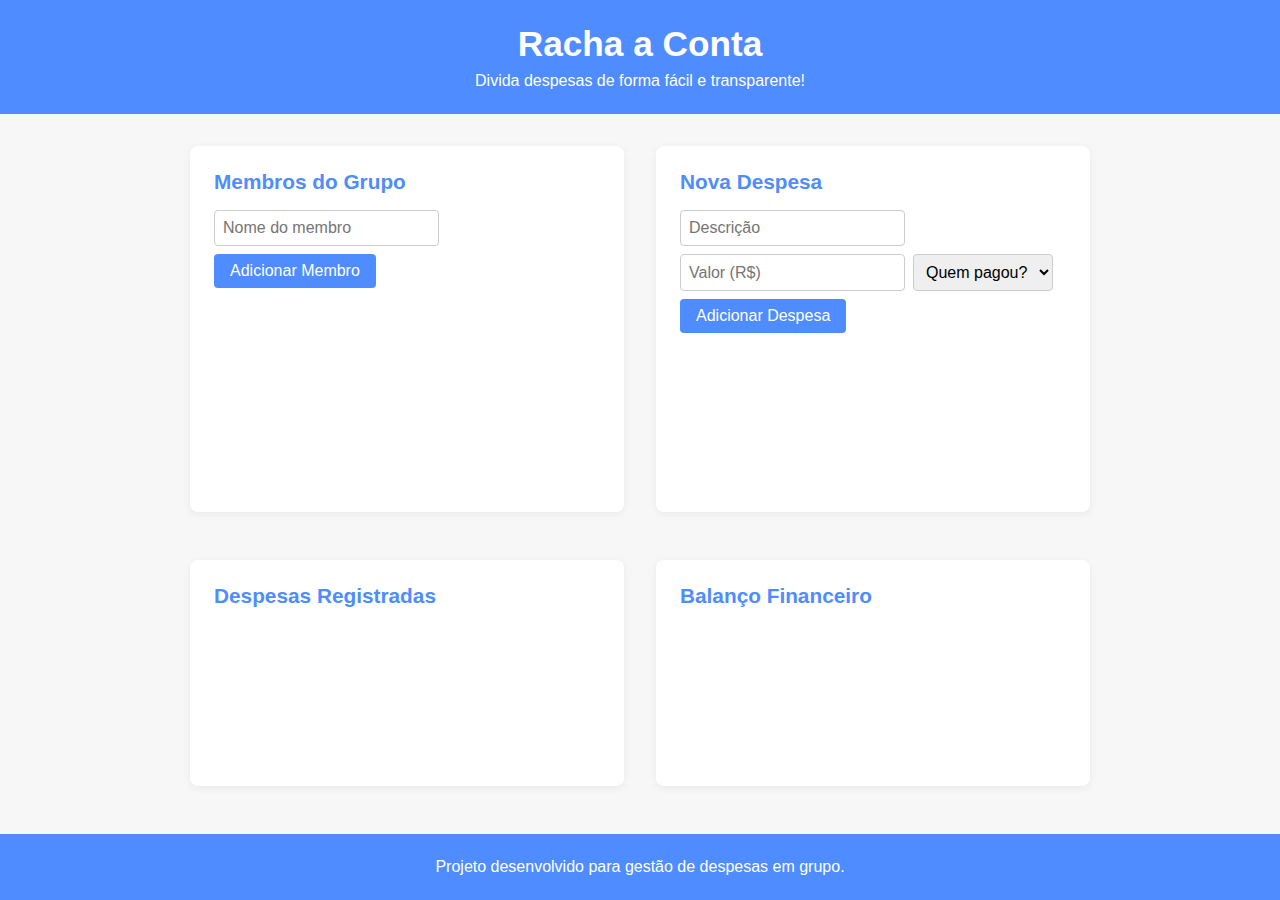
<file: index.html>
<!DOCTYPE html>
<html lang="pt-BR">
<head>
    <meta charset="UTF-8">
    <meta name="viewport" content="width=device-width, initial-scale=1.0">
    <title>Racha a Conta</title>
    <link rel="stylesheet" href="style.css">
</head>
<body>
    <header>
        <h1>Racha a Conta</h1>
        <p>Divida despesas de forma fácil e transparente!</p>
    </header>
    <main>
        <section id="membros-section">
            <h2>Membros do Grupo</h2>
            <form id="form-membro">
                <input type="text" id="nome-membro" placeholder="Nome do membro" required>
                <button type="submit">Adicionar Membro</button>
            </form>
            <ul id="lista-membros"></ul>
        </section>
        <section id="despesas-section">
            <h2>Nova Despesa</h2>
            <form id="form-despesa">
                <input type="text" id="descricao-despesa" placeholder="Descrição" required>
                <input type="number" id="valor-despesa" placeholder="Valor (R$)" min="0.01" step="0.01" required>
                <select id="pagador-despesa" required>
                    <option value="">Quem pagou?</option>
                </select>
                <button type="submit">Adicionar Despesa</button>
            </form>
        </section>
        <section id="lista-despesas-section">
            <h2>Despesas Registradas</h2>
            <ul id="lista-despesas"></ul>
        </section>
        <section id="balanco-section">
            <h2>Balanço Financeiro</h2>
            <div id="balanco"></div>
        </section>
    </main>
    <footer>
        <p>Projeto desenvolvido para gestão de despesas em grupo.</p>
    </footer>
    <script src="api-config.js"></script>
    <script src="script.js"></script>
</body>
</html>
</file>
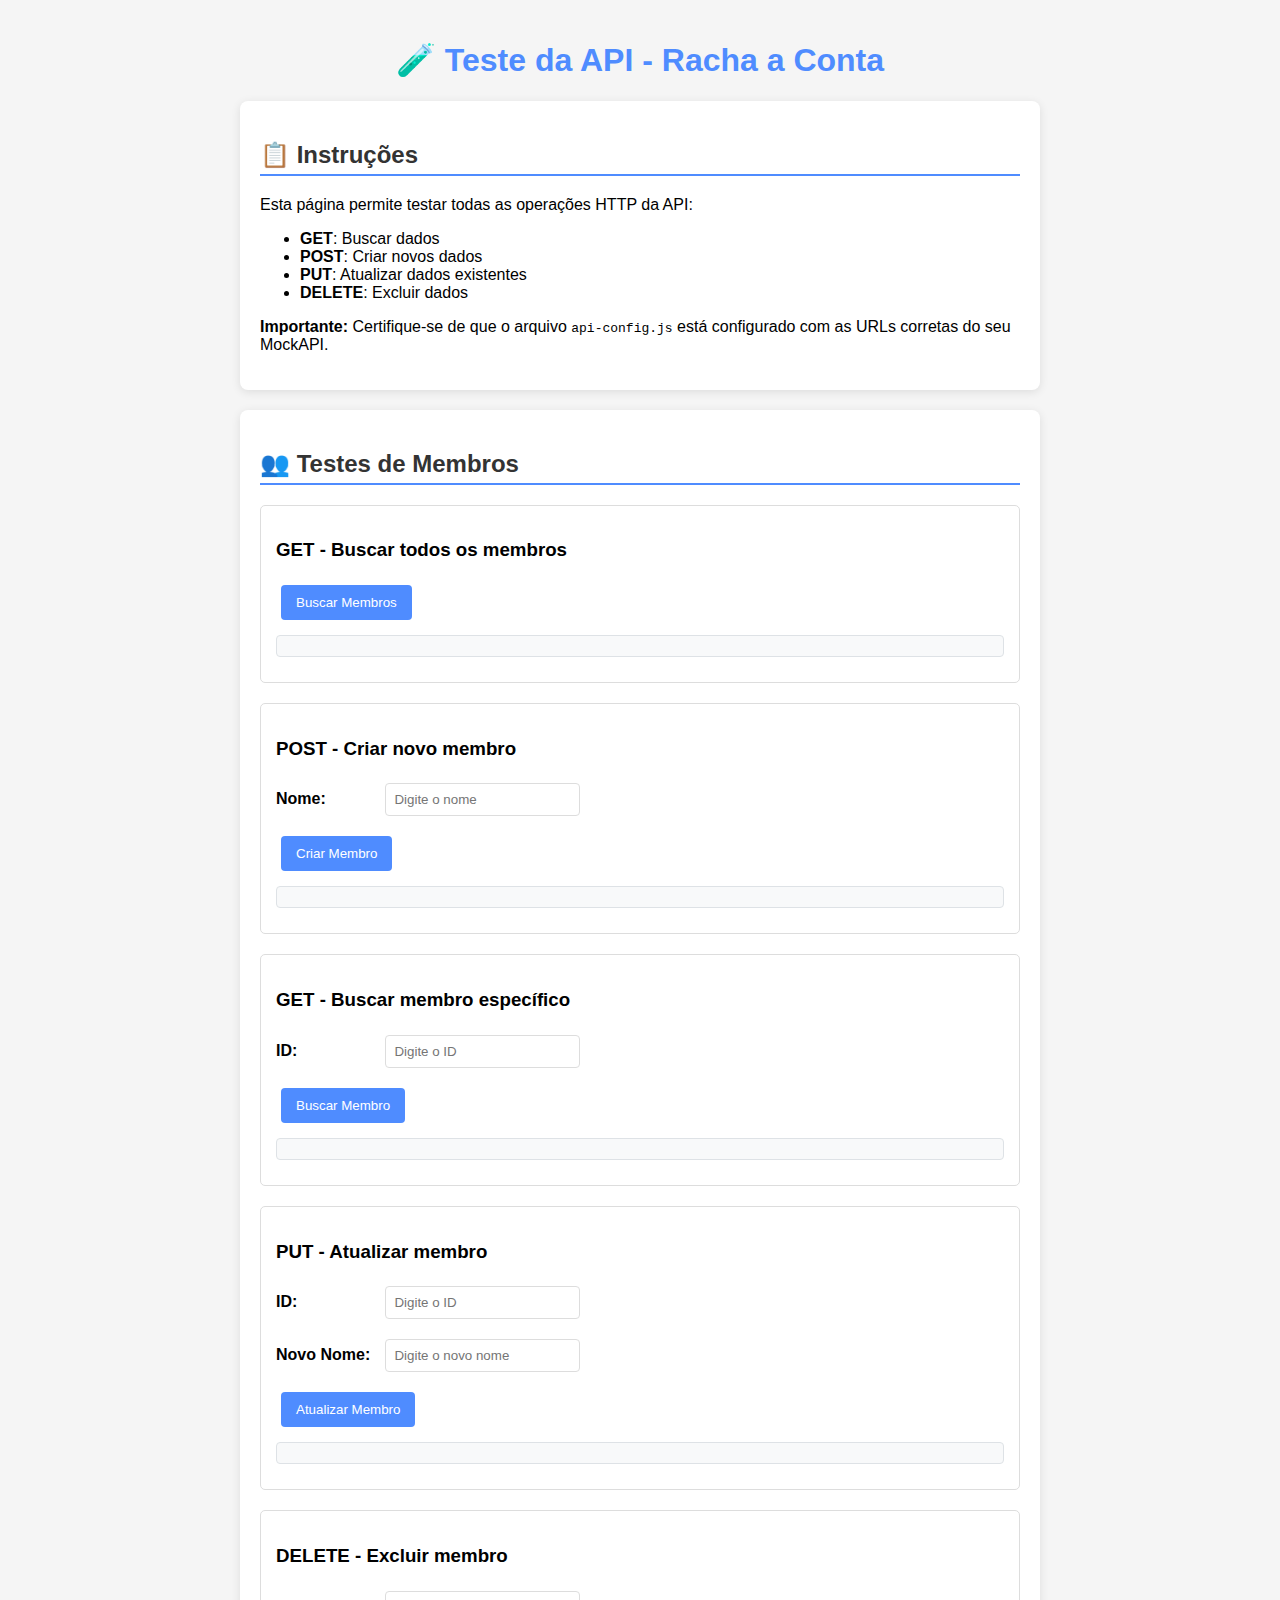
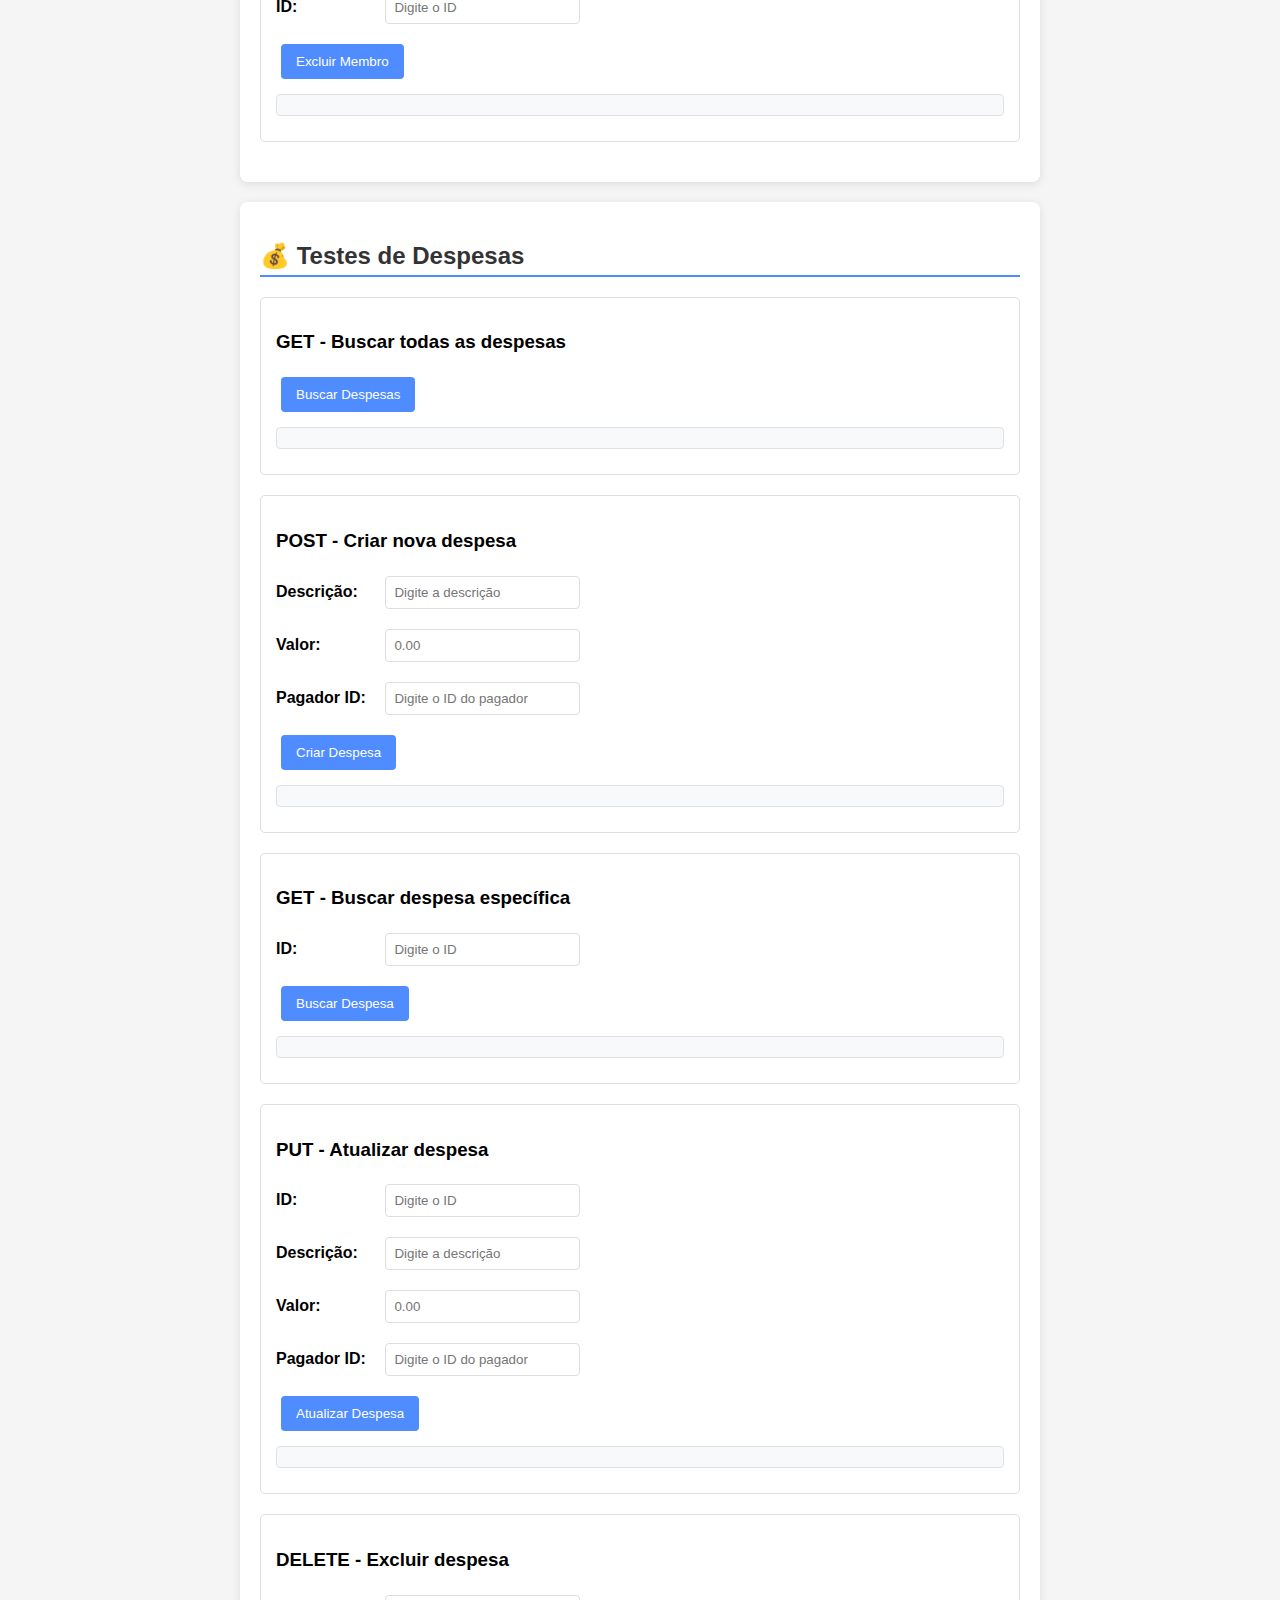
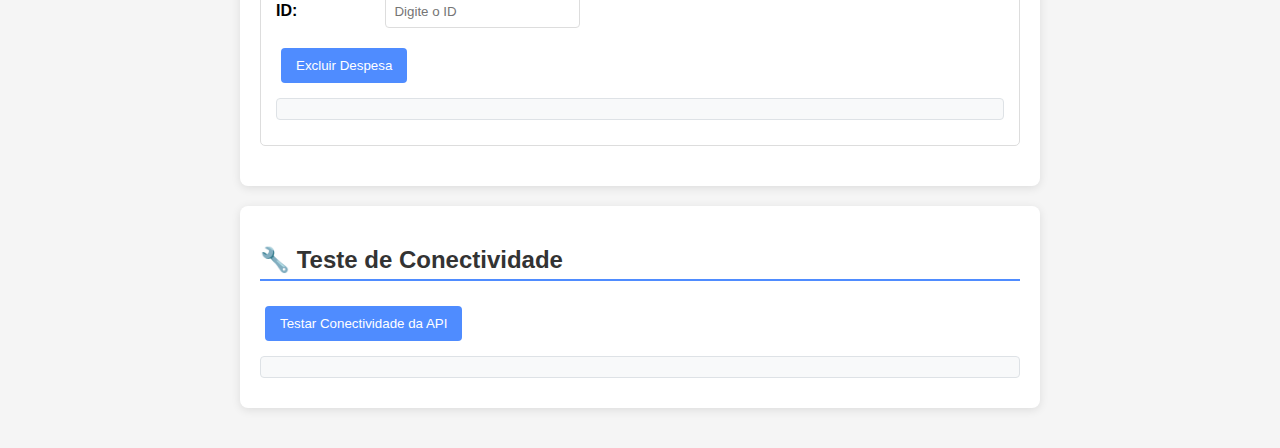
<file: test-api.html>
<!DOCTYPE html>
<html lang="pt-BR">
<head>
    <meta charset="UTF-8">
    <meta name="viewport" content="width=device-width, initial-scale=1.0">
    <title>Teste da API - Racha a Conta</title>
    <style>
        body {
            font-family: Arial, sans-serif;
            max-width: 800px;
            margin: 0 auto;
            padding: 20px;
            background: #f5f5f5;
        }
        .container {
            background: white;
            padding: 20px;
            border-radius: 8px;
            box-shadow: 0 2px 10px rgba(0,0,0,0.1);
            margin-bottom: 20px;
        }
        h1 {
            color: #4f8cff;
            text-align: center;
        }
        h2 {
            color: #333;
            border-bottom: 2px solid #4f8cff;
            padding-bottom: 5px;
        }
        .test-section {
            margin: 20px 0;
            padding: 15px;
            border: 1px solid #ddd;
            border-radius: 5px;
        }
        button {
            background: #4f8cff;
            color: white;
            border: none;
            padding: 10px 15px;
            border-radius: 4px;
            cursor: pointer;
            margin: 5px;
        }
        button:hover {
            background: #2563c9;
        }
        .result {
            background: #f8f9fa;
            border: 1px solid #dee2e6;
            border-radius: 4px;
            padding: 10px;
            margin: 10px 0;
            font-family: monospace;
            white-space: pre-wrap;
        }
        .error {
            background: #f8d7da;
            border-color: #f5c6cb;
            color: #721c24;
        }
        .success {
            background: #d4edda;
            border-color: #c3e6cb;
            color: #155724;
        }
        input, select {
            padding: 8px;
            margin: 5px;
            border: 1px solid #ddd;
            border-radius: 4px;
        }
        .form-group {
            margin: 10px 0;
        }
        label {
            display: inline-block;
            width: 100px;
            font-weight: bold;
        }
    </style>
</head>
<body>
    <h1>🧪 Teste da API - Racha a Conta</h1>
    
    <div class="container">
        <h2>📋 Instruções</h2>
        <p>Esta página permite testar todas as operações HTTP da API:</p>
        <ul>
            <li><strong>GET</strong>: Buscar dados</li>
            <li><strong>POST</strong>: Criar novos dados</li>
            <li><strong>PUT</strong>: Atualizar dados existentes</li>
            <li><strong>DELETE</strong>: Excluir dados</li>
        </ul>
        <p><strong>Importante:</strong> Certifique-se de que o arquivo <code>api-config.js</code> está configurado com as URLs corretas do seu MockAPI.</p>
    </div>

    <div class="container">
        <h2>👥 Testes de Membros</h2>
        
        <div class="test-section">
            <h3>GET - Buscar todos os membros</h3>
            <button onclick="testGetMembros()">Buscar Membros</button>
            <div id="result-get-membros" class="result"></div>
        </div>

        <div class="test-section">
            <h3>POST - Criar novo membro</h3>
            <div class="form-group">
                <label>Nome:</label>
                <input type="text" id="nome-membro" placeholder="Digite o nome">
            </div>
            <button onclick="testCreateMembro()">Criar Membro</button>
            <div id="result-create-membro" class="result"></div>
        </div>

        <div class="test-section">
            <h3>GET - Buscar membro específico</h3>
            <div class="form-group">
                <label>ID:</label>
                <input type="text" id="id-membro-get" placeholder="Digite o ID">
            </div>
            <button onclick="testGetMembro()">Buscar Membro</button>
            <div id="result-get-membro" class="result"></div>
        </div>

        <div class="test-section">
            <h3>PUT - Atualizar membro</h3>
            <div class="form-group">
                <label>ID:</label>
                <input type="text" id="id-membro-update" placeholder="Digite o ID">
            </div>
            <div class="form-group">
                <label>Novo Nome:</label>
                <input type="text" id="nome-membro-update" placeholder="Digite o novo nome">
            </div>
            <button onclick="testUpdateMembro()">Atualizar Membro</button>
            <div id="result-update-membro" class="result"></div>
        </div>

        <div class="test-section">
            <h3>DELETE - Excluir membro</h3>
            <div class="form-group">
                <label>ID:</label>
                <input type="text" id="id-membro-delete" placeholder="Digite o ID">
            </div>
            <button onclick="testDeleteMembro()">Excluir Membro</button>
            <div id="result-delete-membro" class="result"></div>
        </div>
    </div>

    <div class="container">
        <h2>💰 Testes de Despesas</h2>
        
        <div class="test-section">
            <h3>GET - Buscar todas as despesas</h3>
            <button onclick="testGetDespesas()">Buscar Despesas</button>
            <div id="result-get-despesas" class="result"></div>
        </div>

        <div class="test-section">
            <h3>POST - Criar nova despesa</h3>
            <div class="form-group">
                <label>Descrição:</label>
                <input type="text" id="descricao-despesa" placeholder="Digite a descrição">
            </div>
            <div class="form-group">
                <label>Valor:</label>
                <input type="number" id="valor-despesa" placeholder="0.00" step="0.01">
            </div>
            <div class="form-group">
                <label>Pagador ID:</label>
                <input type="text" id="pagador-id" placeholder="Digite o ID do pagador">
            </div>
            <button onclick="testCreateDespesa()">Criar Despesa</button>
            <div id="result-create-despesa" class="result"></div>
        </div>

        <div class="test-section">
            <h3>GET - Buscar despesa específica</h3>
            <div class="form-group">
                <label>ID:</label>
                <input type="text" id="id-despesa-get" placeholder="Digite o ID">
            </div>
            <button onclick="testGetDespesa()">Buscar Despesa</button>
            <div id="result-get-despesa" class="result"></div>
        </div>

        <div class="test-section">
            <h3>PUT - Atualizar despesa</h3>
            <div class="form-group">
                <label>ID:</label>
                <input type="text" id="id-despesa-update" placeholder="Digite o ID">
            </div>
            <div class="form-group">
                <label>Descrição:</label>
                <input type="text" id="descricao-despesa-update" placeholder="Digite a descrição">
            </div>
            <div class="form-group">
                <label>Valor:</label>
                <input type="number" id="valor-despesa-update" placeholder="0.00" step="0.01">
            </div>
            <div class="form-group">
                <label>Pagador ID:</label>
                <input type="text" id="pagador-id-update" placeholder="Digite o ID do pagador">
            </div>
            <button onclick="testUpdateDespesa()">Atualizar Despesa</button>
            <div id="result-update-despesa" class="result"></div>
        </div>

        <div class="test-section">
            <h3>DELETE - Excluir despesa</h3>
            <div class="form-group">
                <label>ID:</label>
                <input type="text" id="id-despesa-delete" placeholder="Digite o ID">
            </div>
            <button onclick="testDeleteDespesa()">Excluir Despesa</button>
            <div id="result-delete-despesa" class="result"></div>
        </div>
    </div>

    <div class="container">
        <h2>🔧 Teste de Conectividade</h2>
        <button onclick="testConectividade()">Testar Conectividade da API</button>
        <div id="result-conectividade" class="result"></div>
    </div>

    <script src="api-config.js"></script>
    <script>
        // Funções de teste para membros
        async function testGetMembros() {
            const resultDiv = document.getElementById('result-get-membros');
            try {
                const membros = await API.getMembros();
                resultDiv.className = 'result success';
                resultDiv.textContent = JSON.stringify(membros, null, 2);
            } catch (error) {
                resultDiv.className = 'result error';
                resultDiv.textContent = `Erro: ${error.message}`;
            }
        }

        async function testCreateMembro() {
            const resultDiv = document.getElementById('result-create-membro');
            const nome = document.getElementById('nome-membro').value;
            if (!nome) {
                resultDiv.className = 'result error';
                resultDiv.textContent = 'Erro: Nome é obrigatório';
                return;
            }
            try {
                const membro = await API.createMembro(nome);
                resultDiv.className = 'result success';
                resultDiv.textContent = JSON.stringify(membro, null, 2);
                document.getElementById('nome-membro').value = '';
            } catch (error) {
                resultDiv.className = 'result error';
                resultDiv.textContent = `Erro: ${error.message}`;
            }
        }

        async function testGetMembro() {
            const resultDiv = document.getElementById('result-get-membro');
            const id = document.getElementById('id-membro-get').value;
            if (!id) {
                resultDiv.className = 'result error';
                resultDiv.textContent = 'Erro: ID é obrigatório';
                return;
            }
            try {
                const membro = await API.getMembro(id);
                resultDiv.className = 'result success';
                resultDiv.textContent = JSON.stringify(membro, null, 2);
            } catch (error) {
                resultDiv.className = 'result error';
                resultDiv.textContent = `Erro: ${error.message}`;
            }
        }

        async function testUpdateMembro() {
            const resultDiv = document.getElementById('result-update-membro');
            const id = document.getElementById('id-membro-update').value;
            const nome = document.getElementById('nome-membro-update').value;
            if (!id || !nome) {
                resultDiv.className = 'result error';
                resultDiv.textContent = 'Erro: ID e nome são obrigatórios';
                return;
            }
            try {
                const membro = await API.updateMembro(id, nome);
                resultDiv.className = 'result success';
                resultDiv.textContent = JSON.stringify(membro, null, 2);
            } catch (error) {
                resultDiv.className = 'result error';
                resultDiv.textContent = `Erro: ${error.message}`;
            }
        }

        async function testDeleteMembro() {
            const resultDiv = document.getElementById('result-delete-membro');
            const id = document.getElementById('id-membro-delete').value;
            if (!id) {
                resultDiv.className = 'result error';
                resultDiv.textContent = 'Erro: ID é obrigatório';
                return;
            }
            try {
                const result = await API.deleteMembro(id);
                resultDiv.className = 'result success';
                resultDiv.textContent = `Membro excluído com sucesso: ${result}`;
            } catch (error) {
                resultDiv.className = 'result error';
                resultDiv.textContent = `Erro: ${error.message}`;
            }
        }

        // Funções de teste para despesas
        async function testGetDespesas() {
            const resultDiv = document.getElementById('result-get-despesas');
            try {
                const despesas = await API.getDespesas();
                resultDiv.className = 'result success';
                resultDiv.textContent = JSON.stringify(despesas, null, 2);
            } catch (error) {
                resultDiv.className = 'result error';
                resultDiv.textContent = `Erro: ${error.message}`;
            }
        }

        async function testCreateDespesa() {
            const resultDiv = document.getElementById('result-create-despesa');
            const descricao = document.getElementById('descricao-despesa').value;
            const valor = document.getElementById('valor-despesa').value;
            const pagadorId = document.getElementById('pagador-id').value;
            if (!descricao || !valor || !pagadorId) {
                resultDiv.className = 'result error';
                resultDiv.textContent = 'Erro: Todos os campos são obrigatórios';
                return;
            }
            try {
                const despesa = await API.createDespesa(descricao, valor, pagadorId);
                resultDiv.className = 'result success';
                resultDiv.textContent = JSON.stringify(despesa, null, 2);
                document.getElementById('descricao-despesa').value = '';
                document.getElementById('valor-despesa').value = '';
                document.getElementById('pagador-id').value = '';
            } catch (error) {
                resultDiv.className = 'result error';
                resultDiv.textContent = `Erro: ${error.message}`;
            }
        }

        async function testGetDespesa() {
            const resultDiv = document.getElementById('result-get-despesa');
            const id = document.getElementById('id-despesa-get').value;
            if (!id) {
                resultDiv.className = 'result error';
                resultDiv.textContent = 'Erro: ID é obrigatório';
                return;
            }
            try {
                const despesa = await API.getDespesa(id);
                resultDiv.className = 'result success';
                resultDiv.textContent = JSON.stringify(despesa, null, 2);
            } catch (error) {
                resultDiv.className = 'result error';
                resultDiv.textContent = `Erro: ${error.message}`;
            }
        }

        async function testUpdateDespesa() {
            const resultDiv = document.getElementById('result-update-despesa');
            const id = document.getElementById('id-despesa-update').value;
            const descricao = document.getElementById('descricao-despesa-update').value;
            const valor = document.getElementById('valor-despesa-update').value;
            const pagadorId = document.getElementById('pagador-id-update').value;
            if (!id || !descricao || !valor || !pagadorId) {
                resultDiv.className = 'result error';
                resultDiv.textContent = 'Erro: Todos os campos são obrigatórios';
                return;
            }
            try {
                const despesa = await API.updateDespesa(id, descricao, valor, pagadorId);
                resultDiv.className = 'result success';
                resultDiv.textContent = JSON.stringify(despesa, null, 2);
            } catch (error) {
                resultDiv.className = 'result error';
                resultDiv.textContent = `Erro: ${error.message}`;
            }
        }

        async function testDeleteDespesa() {
            const resultDiv = document.getElementById('result-delete-despesa');
            const id = document.getElementById('id-despesa-delete').value;
            if (!id) {
                resultDiv.className = 'result error';
                resultDiv.textContent = 'Erro: ID é obrigatório';
                return;
            }
            try {
                const result = await API.deleteDespesa(id);
                resultDiv.className = 'result success';
                resultDiv.textContent = `Despesa excluída com sucesso: ${result}`;
            } catch (error) {
                resultDiv.className = 'result error';
                resultDiv.textContent = `Erro: ${error.message}`;
            }
        }

        // Teste de conectividade
        async function testConectividade() {
            const resultDiv = document.getElementById('result-conectividade');
            try {
                const membros = await API.getMembros();
                resultDiv.className = 'result success';
                resultDiv.textContent = `✅ API conectada com sucesso!\n\nURLs configuradas:\n- Membros: ${API_MEMBROS}\n- Despesas: ${API_DESPESAS}\n\nMembros encontrados: ${membros.length}`;
            } catch (error) {
                resultDiv.className = 'result error';
                resultDiv.textContent = `❌ Erro de conectividade: ${error.message}\n\nVerifique:\n1. Se as URLs estão corretas\n2. Se o MockAPI está funcionando\n3. Se há conexão com a internet`;
            }
        }
    </script>
</body>
</html>
</file>
<file: style.css>
/* Reset básico */
* {
    margin: 0;
    padding: 0;
    box-sizing: border-box;
}

body {
    font-family: 'Segoe UI', Arial, sans-serif;
    background: #f7f7f7;
    color: #222;
    min-height: 100vh;
    display: flex;
    flex-direction: column;
}

header, footer {
    background: #4f8cff;
    color: #fff;
    text-align: center;
    padding: 1.5rem 1rem;
}

main {
    flex: 1;
    width: 100%;
    max-width: 900px;
    margin: 2rem auto;
    display: grid;
    grid-template-columns: 1fr 1fr;
    gap: 2rem;
}

section {
    background: #fff;
    border-radius: 8px;
    box-shadow: 0 2px 8px rgba(0,0,0,0.06);
    padding: 1.5rem;
    margin-bottom: 1rem;
}

h1 {
    font-size: 2.2rem;
    margin-bottom: 0.5rem;
}

h2 {
    font-size: 1.3rem;
    margin-bottom: 1rem;
    color: #4f8cff;
}

h4 {
    color: #4f8cff;
    margin: 0.5rem 0;
}

form {
    display: flex;
    gap: 0.5rem;
    flex-wrap: wrap;
    margin-bottom: 1rem;
}

input, select, button {
    padding: 0.5rem;
    border-radius: 4px;
    border: 1px solid #ccc;
    font-size: 1rem;
}

button {
    background: #4f8cff;
    color: #fff;
    border: none;
    cursor: pointer;
    transition: background 0.2s;
    padding: 0.5rem 1rem;
}

button:hover {
    background: #2563c9;
}

ul {
    list-style: none;
}

#lista-membros li, #lista-despesas li {
    display: flex;
    justify-content: space-between;
    align-items: center;
    padding: 0.5rem 0;
    border-bottom: 1px solid #eee;
}

#lista-membros li:last-child, #lista-despesas li:last-child {
    border-bottom: none;
}

/* Estilos para ações de membros e despesas */
.acoes-membro, .acoes-despesa {
    display: flex;
    gap: 0.5rem;
}

.btn-editar, .btn-excluir {
    padding: 0.3rem 0.6rem;
    font-size: 0.8rem;
    border-radius: 3px;
}

.btn-editar {
    background: #28a745;
}

.btn-editar:hover {
    background: #218838;
}

.btn-excluir {
    background: #dc3545;
}

.btn-excluir:hover {
    background: #c82333;
}

/* Estilos para informações de despesa */
.info-despesa {
    display: flex;
    flex-direction: column;
    gap: 0.2rem;
    flex: 1;
}

.info-despesa .descricao {
    font-weight: bold;
}

.info-despesa .valor {
    color: #28a745;
    font-weight: bold;
}

.info-despesa .pagador {
    font-size: 0.9rem;
    color: #666;
}

/* Modal */
.modal {
    position: fixed;
    top: 0;
    left: 0;
    width: 100%;
    height: 100%;
    background: rgba(0, 0, 0, 0.5);
    display: flex;
    justify-content: center;
    align-items: center;
    z-index: 1000;
}

.modal-content {
    background: #fff;
    padding: 2rem;
    border-radius: 8px;
    box-shadow: 0 4px 20px rgba(0, 0, 0, 0.3);
    max-width: 500px;
    width: 90%;
}

.modal-content h3 {
    margin-bottom: 1rem;
    color: #4f8cff;
}

.modal-content form {
    display: flex;
    flex-direction: column;
    gap: 1rem;
}

.modal-content input,
.modal-content select {
    padding: 0.8rem;
    border: 1px solid #ddd;
    border-radius: 4px;
    font-size: 1rem;
}

.botoes-modal {
    display: flex;
    gap: 1rem;
    justify-content: flex-end;
    margin-top: 1rem;
}

.btn-cancelar {
    background: #6c757d;
}

.btn-cancelar:hover {
    background: #5a6268;
}

/* Mensagens */
.mensagem {
    position: fixed;
    top: 20px;
    right: 20px;
    padding: 1rem 1.5rem;
    border-radius: 4px;
    color: #fff;
    font-weight: bold;
    z-index: 1001;
    animation: slideIn 0.3s ease-out;
}

.mensagem-sucesso {
    background: #28a745;
}

.mensagem-erro {
    background: #dc3545;
}

.mensagem-info {
    background: #17a2b8;
}

@keyframes slideIn {
    from {
        transform: translateX(100%);
        opacity: 0;
    }
    to {
        transform: translateX(0);
        opacity: 1;
    }
}

#balanco {
    margin-top: 1rem;
    font-size: 1.1rem;
}

#balanco p {
    margin: 0.5rem 0;
    padding: 0.5rem;
    background: #f8f9fa;
    border-radius: 4px;
    border-left: 4px solid #4f8cff;
}

/* Responsividade */
@media (max-width: 700px) {
    main {
        grid-template-columns: 1fr;
        gap: 1rem;
        margin: 1rem;
    }
    
    section {
        padding: 1rem;
    }
    
    .acoes-membro, .acoes-despesa {
        flex-direction: column;
        gap: 0.3rem;
    }
    
    .btn-editar, .btn-excluir {
        font-size: 0.7rem;
        padding: 0.2rem 0.4rem;
    }
    
    .modal-content {
        width: 95%;
        padding: 1.5rem;
    }
    
    .botoes-modal {
        flex-direction: column;
    }
}
</file>
